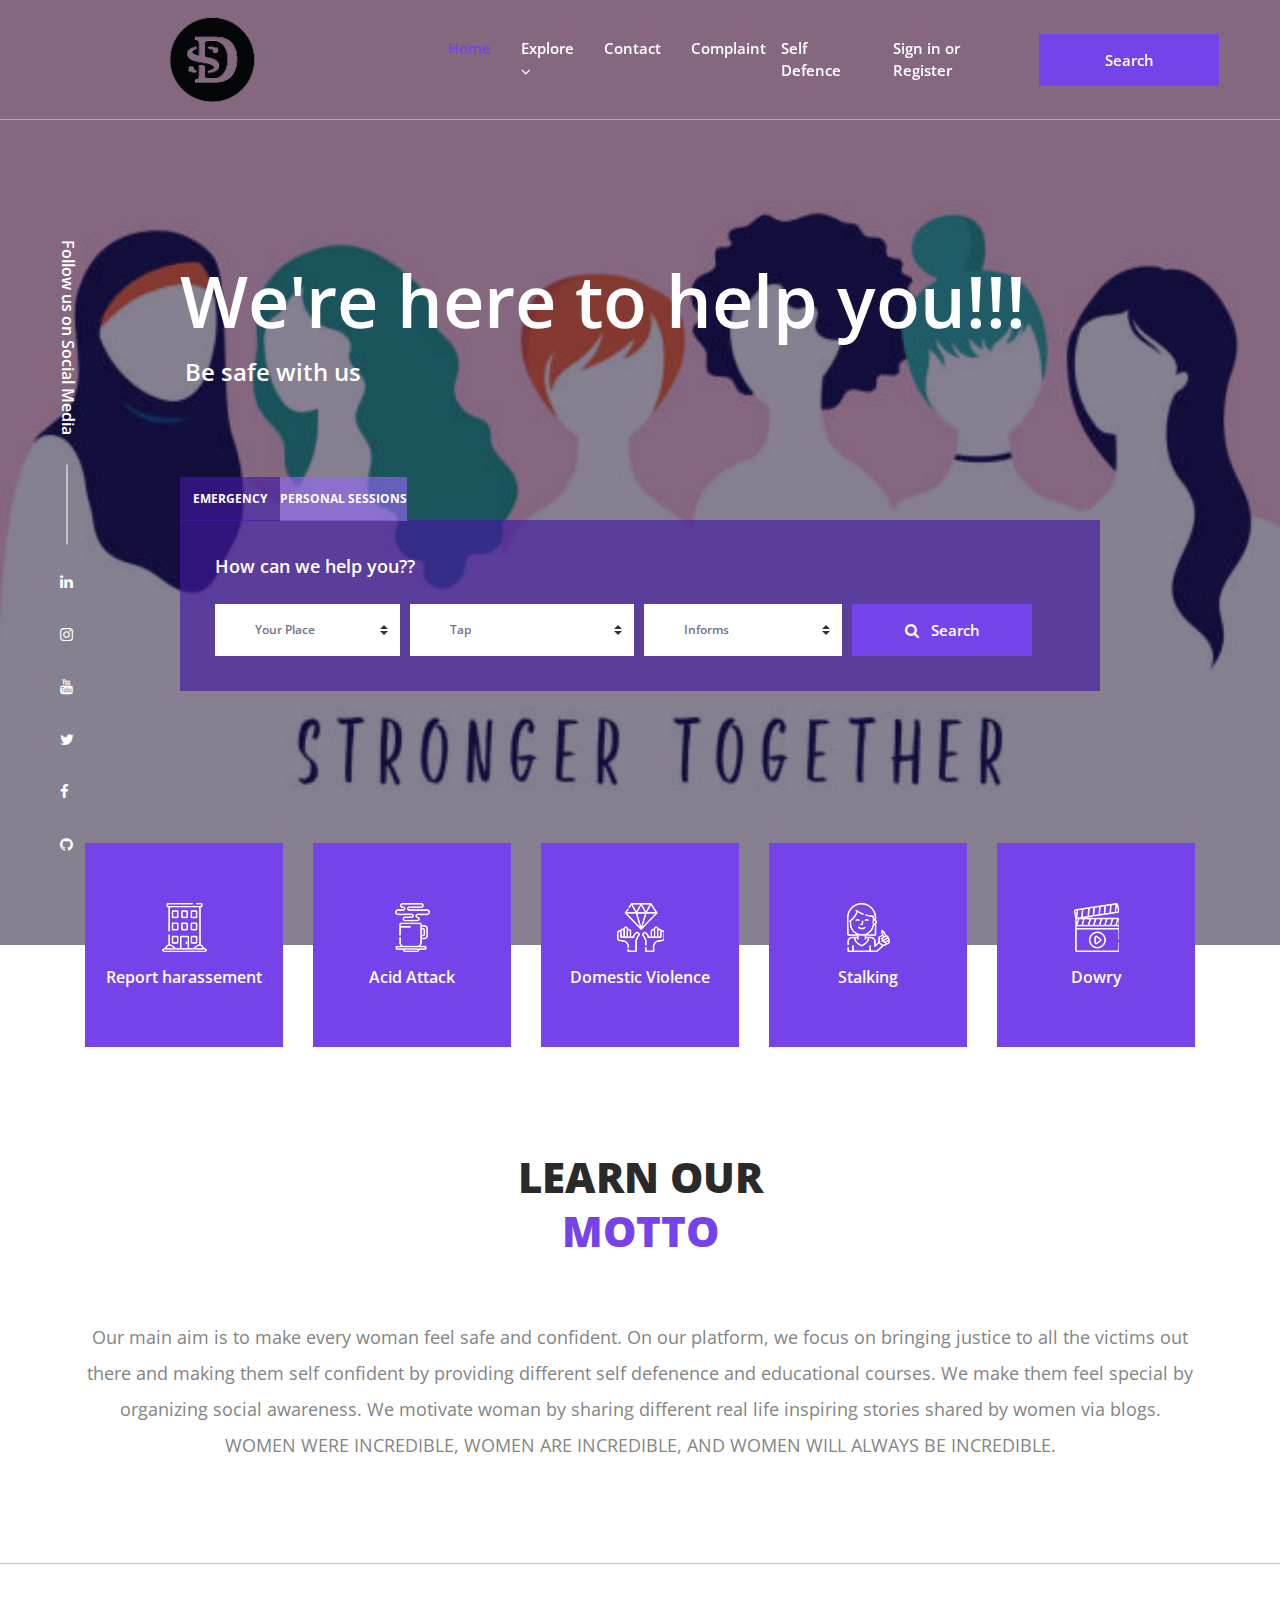
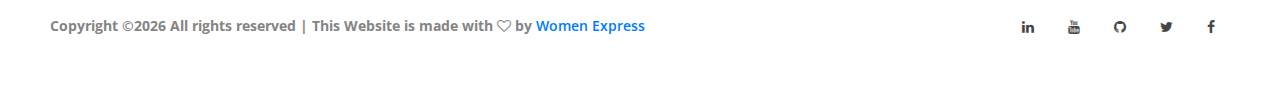
<file: index.html>
<!DOCTYPE html>
<html lang="en">

<head>
    <meta charset="UTF-8">
    <meta name="description" content="">
    <meta http-equiv="X-UA-Compatible" content="IE=edge">
    <meta name="viewport" content="width=device-width, initial-scale=1, shrink-to-fit=no">
    <!-- The above 4 meta tags *must* come first in the head; any other head content must come *after* these tags -->

    <!-- Title -->
    <title> WomenExpress </title>

    <!-- Favicon -->
     <link rel="icon" href="img/core-img/shelogo.jpg">

    <!-- Core Stylesheet -->
    <link href="style.css" rel="stylesheet">

    <!-- Responsive CSS -->
    <link href="css/responsive/responsive.css" rel="stylesheet">

</head>

<body>
    <!-- Preloader -->
    <div id="preloader">
        <div class="dorne-load"></div>
    </div>

    <!-- ***** Search Form Area ***** -->
    <div class="dorne-search-form d-flex align-items-center">
        <div class="container">
            <div class="row">
                <div class="col-12">
                    <div class="search-close-btn" id="closeBtn">
                        <i class="pe-7s-close-circle" aria-hidden="true"></i>
                    </div>
                    <form action="#" method="get">
                        <input type="search" name="caviarSearch" id="search" placeholder="Search Your Desire Destinations or Events">
                        <input type="submit" class="d-none" value="submit">
                    </form>
                </div>
            </div>
        </div>
    </div>

    <!-- ***** Header Area Start ***** -->
    <header class="header_area" id="header">
        <div class="container-fluid h-100">
            <div class="row h-100">
                <div class="col-12 h-100">
                    <nav class="h-100 navbar navbar-expand-lg">
                        <a class="navbar-brand" href="index.html"><img src="img/core-img/i.png" alt=""></a>
                        <button class="navbar-toggler" type="button" data-toggle="collapse" data-target="#dorneNav" aria-controls="dorneNav" aria-expanded="false" aria-label="Toggle navigation"><span class="fa fa-bars"></span></button>
                        <!-- Nav -->
                        <div class="collapse navbar-collapse" id="dorneNav">
                            <ul class="navbar-nav mr-auto" id="dorneMenu">
                                <li class="nav-item active">
                                    <a class="nav-link" href="index.html">Home <span class="sr-only">(current)</span></a>
                                </li>
                                <li class="nav-item dropdown">
                                    <a class="nav-link dropdown-toggle" href="#" id="navbarDropdown" role="button" data-toggle="dropdown" aria-haspopup="true" aria-expanded="false">Explore <i class="fa fa-angle-down" aria-hidden="true"></i></a>
                                    <div class="dropdown-menu" aria-labelledby="navbarDropdown">
                                        <a class="dropdown-item" href="index.html">Home</a>
                                        <a class="dropdown-item" href="explore.html">Explore</a>
                                        <a class="dropdown-item" href="contact.html">Complaint</a>
                                        <a class="dropdown-item" href="sign-up.html">Sign up/ sign in</a>
                                        <a class="dropdown-item" href="contact.html">Contact</a>
                                    </div>
                                </li>
                                <li class="nav-item">
                                    <a class="nav-link" href="contact.html">Contact</a>
                                </li>
                                </li>
                                <li class="nav-item">
                                    <a class="nav-link" href="COMPLAINT/index.html">Complaint</a>
                                </li>

                            </ul>
                            <!-- Search btn -->
                            <div class="dorne-search-btn">
                                <a id="search-btn" href="https://www.seniority.in/blog/womens-safety-self-defense-tips-and-why-is-it-important/">Self Defence</a>
                            </div>
                            <!-- Signin btn -->
                            <div class="dorne-signin-btn">
                                <a href="sign-up.html">Sign in  or Register</a>
                            </div>
                            <!-- Add listings btn -->
                            <div class="dorne-add-listings-btn">
                                <a href="index.html" class="btn dorne-btn">Search</a>
                            </div>
                        </div>
                    </nav>
                </div>
            </div>
        </div>
    </header>
    <!-- ***** Header Area End ***** -->

    <!-- ***** Welcome Area Start ***** -->
    <section class="dorne-welcome-area bg-img bg-overlay" style="background-image: url(img/bg-img/reunit.jpg);">
        <div class="container h-100">
            <div class="row h-100 align-items-center justify-content-center">
                <div class="col-12 col-md-10">
                    <div class="hero-content">
                        <h2>We're here to help you!!!</h2>
                        <h4>Be safe with us</h4>
                    </div>
                    <!-- Hero Search Form -->
                    <div class="hero-search-form">
                        <!-- Tabs -->
                        <div class="nav nav-tabs" id="heroTab" role="tablist">
                            <a class="nav-item nav-link active" id="nav-places-tab" data-toggle="tab" href="#nav-places" role="tab" aria-controls="nav-places" aria-selected="true">Emergency</a>
                            <a class="nav-item nav-link" id="nav-events-tab" data-toggle="tab" href="#nav-events" role="tab" aria-controls="nav-events" aria-selected="false">Personal Sessions</a>
                        </div>
                        <!-- Tabs Content -->
                        <div class="tab-content" id="nav-tabContent">
                            <div class="tab-pane fade show active" id="nav-places" role="tabpanel" aria-labelledby="nav-places-tab">
                                <h6>How can we help you??</h6>
                                <form action="#" method="get">
                                    <select class="custom-select">
                                        <option selected>Your Place</option>
                                        <option value="1">Tamil Nadu</option>
                                        <option value="2">Kerala</option>
                                        <option value="3">Delhi</option>
                                        <option value="4">Karnataka</option>
                                        <option value="5">Mumbai</option>
                                    </select>
                                    <select class="custom-select">
                                        <option selected>Tap</option>
                                        <option value="1">Domestic violence</option>
                                        <option value="2">Harassement</option>
                                        <option value="3">Stalking</option>
                                        <option value="1">Acid attack</option>
                                        <option value="2">Child abuse</option>
                                        <option value="3">Dowry</option>
                                    </select>
                                    <select class="custom-select">
                                        <option selected>Informs</option>
                                        <option value="1">Parents</option>
                                        <option value="2">Nearby public</option>
                                        <option value="3">Police control</option>
                                    </select>
                                    <button type="submit" class="btn dorne-btn"><i class="fa fa-search pr-2" aria-hidden="true"></i> Search</button>
                                </form>
                            </div>
                            <div class="tab-pane fade" id="nav-events" role="tabpanel" aria-labelledby="nav-events-tab">
                                <h6>How can we help you?? (Don't Worry it's totally free)</h6>
                                <form action="#" method="get">
                                    <select class="custom-select">
                                        <option selected>When do you want to schedule your appointment</option>
                                        <option value="1">Today</option>
                                        <option value="2">Within a week</option>
                                        <option value="3">In a month</option>
                                        <option value="4">other</option>
                                        
                                    </select>
                                    <select class="custom-select">
                                        <option selected>Related</option>
                                        <option value="1">Domestic violence</option>
                                        <option value="2">Harassement</option>
                                        <option value="3">Stalking</option>
                                        <option value="4">Acid attack</option>
                                        <option value="5">Child abuse</option>
                                        <option value="6">Dowry</option>
                                         <option value="7">Other</option>
                                    </select>
                                    <select class="custom-select">
                                        <option selected>Mode</option>
                                        <option value="1">Over a call</option>
                                        <option value="2">Via Text</option>
                                        <option value="3">Video call</option>
                                         <option value="3">In personal</option>
                                    </select>
                                  
                                </form>
                            </div>
                        </div>
                    </div>
                </div>
            </div>
        </div>
        <!-- Hero Social Btn -->
        <div class="hero-social-btn">
            <div class="social-title d-flex align-items-center">
                <h6>Follow us on Social Media</h6>
                <span></span>
            </div>
            <div class="social-btns">
                <a href="https://www.linkedin.com/in/shifana-tasneem-954718172/"><i class="fa fa-linkedin" aria-haspopup="true"></i></a>
                <a href="https://www.instagram.com/_shifu28_/"><i class="fa fa-instagram" aria-hidden="true"></i></a>
                <a href="https://www.youtube.com/channel/UCW89dToGkAXD75o4LIMVYfw?view_as=subscriber"><i class="fa fa-youtube" aria-hidden="true"></i></a>
                <a href="https://twitter.com/ShifanaTasneem"><i class="fa fa-twitter" aria-haspopup="true"></i></a>
                <a href="https://www.facebook.com/profile.php?id=100009067984762"><i class="fa fa-facebook" aria-haspopup="true"></i></a>
                <a href="https://www.github.com/shifanatasneem28"><i class="fa fa-github" aria-haspopup="true"></i></a>
            </div>
        </div>
    </section>
    <!-- ***** Welcome Area End ***** -->

    <!-- ***** Catagory Area Start ***** -->
    <section class="dorne-catagory-area">
        <div class="container">
            <div class="row">
                <div class="col-12">
                    <div class="all-catagories">
                        <div class="row">
                            <!-- Single Catagory Area -->
                            <div class="col-12 col-sm-6 col-md">
                                <div class="single-catagory-area wow fadeInUpBig" data-wow-delay="0.2s">
                                    <div class="catagory-content">
                                        <img src="img/core-img/icon-1.png" alt="">
                                        <a href="#">
                                            <h6>Report harassement</h6>
                                        </a>
                                    </div>
                                </div>
                            </div>
                            <!-- Single Catagory Area -->
                            <div class="col-12 col-sm-6 col-md">
                                <div class="single-catagory-area wow fadeInUpBig" data-wow-delay="0.4s">
                                    <div class="catagory-content">
                                        <img src="img/core-img/icon-2.png" alt="">
                                        <a href="#">
                                            <h6>Acid Attack</h6>
                                        </a>
                                    </div>
                                </div>
                            </div>
                            <!-- Single Catagory Area -->
                            <div class="col-12 col-sm-6 col-md">
                                <div class="single-catagory-area wow fadeInUpBig" data-wow-delay="0.6s">
                                    <div class="catagory-content">
                                        <img src="img/core-img/icon-3.png" alt="">
                                        <a href="#">
                                            <h6>Domestic Violence</h6>
                                        </a>
                                    </div>
                                </div>
                            </div>
                            <!-- Single Catagory Area -->
                            <div class="col-12 col-sm-6 col-md">
                                <div class="single-catagory-area wow fadeInUpBig" data-wow-delay="0.8s">
                                    <div class="catagory-content">
                                        <img src="img/core-img/icon-4.png" alt="">
                                        <a href="#">
                                            <h6>Stalking </h6>
                                        </a>
                                    </div>
                                </div>
                            </div>
                            <!-- Single Catagory Area -->
                            <div class="col-12 col-md">
                                <div class="single-catagory-area wow fadeInUpBig" data-wow-delay="1s">
                                    <div class="catagory-content">
                                        <img src="img/core-img/icon-5.png" alt="">
                                        <a href="#">
                                            <h6>Dowry</h6>
                                        </a>
                                    </div>
                                </div>
                            </div>
                            </div>
                        </div>
                    </div>
                </div>
            </div>
        </div>
    </section>
    <!-- ***** Catagory Area End ***** -->

    <!-- ***** About Area Start ***** -->
    <section class="dorne-about-area section-padding-0-100">
        <div class="container">
            <div class="row">
                <div class="col-12">
                    <div class="about-content text-center">
                        <h2>Learn our <br><span>Motto</span></h2>
                        <p>Our main aim is to make every woman feel safe and confident. On our platform, we focus on bringing justice to all the victims out there and making them self confident by providing different self defenence and educational courses. We make them feel special by organizing social awareness. We motivate woman by sharing different real life inspiring stories shared by women via blogs.
            WOMEN WERE INCREDIBLE, WOMEN ARE INCREDIBLE, AND WOMEN WILL ALWAYS BE INCREDIBLE.</p>
                    </div>
                </div>
            </div>
        </div>
    </section>
    <!-- ***** About Area End ***** -->
    <!-- ***** Clients Area End ***** -->

    <!-- ****** Footer Area Start ****** -->
    <footer class="dorne-footer-area">
        <div class="container-fluid">
            <div class="row">
                <div class="col-12 d-md-flex align-items-center justify-content-between">
                    <div class="footer-text">
                        <p>
                            <!-- Link back to Colorlib can't be removed. Template is licensed under CC BY 3.0. -->
Copyright &copy;<script>document.write(new Date().getFullYear());</script> All rights reserved | This Website is made with <i class="fa fa-heart-o" aria-hidden="true"></i> by <a href="https://github.com/shifanatasneem28" target="_blank">Women Express</a>

                        </p>
                    </div>
                    <div class="footer-social-btns">
                       <a href="https://www.linkedin.com/in/shifana-tasneem-954718172/"><i class="fa fa-linkedin" aria-haspopup="true"></i></a>
                        <a href="https://www.youtube.com/QuatzVlog"><i class="fa fa-youtube" aria-hidden="true"></i></a>
                        <a href="https://github.com/shifanatasneem28"><i class="fa fa-github" aria-hidden="true"></i></a>
                        <a href="https://twitter.com/ShifanaTasneem"><i class="fa fa-twitter" aria-haspopup="true"></i></a>
                        <a href="https://www.facebook.com/profile.php?id=100009067984762"><i class="fa fa-facebook" aria-haspopup="true"></i></a>
                    </div>
                </div>
            </div>
        </div>
    </footer>
    <!-- ****** Footer Area End ****** -->

    <!-- jQuery-2.2.4 js -->
    <script src="js/jquery/jquery-2.2.4.min.js"></script>
    <!-- Popper js -->
    <script src="js/bootstrap/popper.min.js"></script>
    <!-- Bootstrap-4 js -->
    <script src="js/bootstrap/bootstrap.min.js"></script>
    <!-- All Plugins js -->
    <script src="js/others/plugins.js"></script>
    <!-- Active JS -->
    <script src="js/active.js"></script>
</body>

</html>
</file>
<file: style.css>
/* ----------------------------------------------
:: Website Name: DORNE Website
::  Author: Shifana Tasneem
::  Author URI: https://github.com/shifanatasneem28
::Last Updated: 12-08-2020
---------------------------------------------- */

/* Fonts */

@import url('https://fonts.googleapis.com/css?family=Open+Sans:300,400,600,700,800');

/* Import CSS */

@import 'css/bootstrap/bootstrap.min.css';
@import 'css/others/animate.css';
@import 'css/others/magnific-popup.css';
@import 'css/others/owl.carousel.min.css';
@import 'css/others/font-awesome.min.css';
@import 'css/others/pe-icon-7-stroke.css';

/* Base CSS */

* {
    margin: 0;
    padding: 0;
}

#preloader {
    overflow: hidden;
    background-color: rgba(52, 26, 121, 0.99);
    height: 100%;
    left: 0;
    position: fixed;
    top: 0;
    width: 100%;
    z-index: 99999;
}

.dorne-load {
    width: 60px;
    height: 60px;
    background-color: transparent;
    position: relative;
    border-width: 5px;
    border-style: solid;
    border-color: rgba(255, 255, 255, 0.2) rgba(255, 255, 255, 0.2) rgba(255, 255, 255, 0.95);
    z-index: 9;
    top: 50%;
    margin-left: -30px;
    margin-top: -30px;
    left: 50%;
    border-radius: 50%;
    overflow: hidden;
    -webkit-animation: 4000ms linear 0s normal none infinite running dorneload;
            animation: 4000ms linear 0s normal none infinite running dorneload;
}

@-webkit-keyframes dorneload {
    0% {
        -webkit-transform: rotate(0);
                transform: rotate(0);
    }
    100% {
        -webkit-transform: rotate(360deg);
                transform: rotate(360deg);
    }
}

@keyframes dorneload {
    0% {
        -webkit-transform: rotate(0);
                transform: rotate(0);
    }
    100% {
        -webkit-transform: rotate(360deg);
                transform: rotate(360deg);
    }
}

body {
    font-family: 'Open Sans', sans-serif;
}

h1,
h2,
h3,
h4,
h5,
h6 {
    font-family: 'Open Sans', sans-serif;
    font-weight: 600;
    color: #2a2a2a;
    line-height: 1.3;
}

p {
    color: #848484;
    font-size: 14px;
    line-height: 1.5;
    font-weight: 400;
}

.section-padding-150 {
    padding-top: 150px;
    padding-bottom: 150px;
}

.section-padding-150-0 {
    padding-top: 150px;
    padding-bottom: 0;
}

.section-padding-0-150 {
    padding-top: 0;
    padding-bottom: 150px;
}

.section-padding-100-50 {
    padding-top: 100px;
    padding-bottom: 50px;
}

.section-padding-100 {
    padding-top: 100px;
    padding-bottom: 100px;
}

.section-padding-100-0 {
    padding-top: 100px;
    padding-bottom: 0;
}

.section-padding-0-100 {
    padding-top: 0;
    padding-bottom: 100px;
}

img {
    max-width: 100%;
    height: auto;
}

.mt-15 {
    margin-top: 15px;
}

.mt-30 {
    margin-top: 30px;
}

.mt-40 {
    margin-top: 40px;
}

.mt-50 {
    margin-top: 50px;
}

.mt-100 {
    margin-top: 100px;
}

.mt-150 {
    margin-top: 150px;
}

.mr-15 {
    margin-right: 15px;
}

.mr-30 {
    margin-right: 30px;
}

.mr-50 {
    margin-right: 50px;
}

.mr-100 {
    margin-right: 100px;
}

.mb-15 {
    margin-bottom: 15px;
}

.mb-30 {
    margin-bottom: 30px;
}

.mb-50 {
    margin-bottom: 50px;
}

.mb-100 {
    margin-bottom: 100px;
}

.ml-15 {
    margin-left: 15px;
}

.ml-30 {
    margin-left: 30px;
}

.ml-50 {
    margin-left: 50px;
}

.ml-100 {
    margin-left: 100px;
}

ul,
ol {
    margin: 0;
    padding: 0;
}

a,
a:hover,
a:focus,
a:active {
    text-decoration: none;
    -webkit-transition-duration: 500ms;
    transition-duration: 500ms;
    outline: none;
    font-weight: 600;
}

li {
    list-style: none;
}

.height-500 {
    height: 500px!important;
}

.height-600 {
    height: 600px!important;
}

.height-700 {
    height: 700px!important;
}

.height-800 {
    height: 800px!important;
}

.dorne-table {
    display: table;
    height: 100%;
    left: 0;
    position: relative;
    top: 0;
    width: 100%;
    z-index: 2;
}

.dorne-table-cell {
    display: table-cell;
    vertical-align: middle;
}

.section-heading {
    position: relative;
    z-index: 1;
    margin-bottom: 100px;
}

.section-heading span {
    width: 30px;
    height: 2px;
    background-color: #fff;
    margin: 0 auto 15px;
    display: block;
}

.section-heading h4 {
    font-weight: 800;
    line-height: 1;
    color: #fff;
    margin-bottom: 15px;
    text-transform: uppercase;
}

.section-heading p {
    line-height: 1;
    color: #fff;
    margin-bottom: 0;
}

.section-heading.dark span {
    background-color: #7643ea;
}

.section-heading.dark h4 {
    color: #2a2a2a;
}

.section-heading.dark p {
    color: #848484;
}

#scrollUp {
    bottom: 70px;
    font-size: 18px;
    right: 0;
    width: 40px;
    background-color: #341a79;
    color: #fff;
    text-align: center;
    height: 40px;
    line-height: 44px;
    border-radius: 0;
    font-size: 36px;
}

.bg-img {
    background-position: center center;
    background-size: cover;
}

.bg-overlay,
.bg-overlay-9 {
    position: relative;
    z-index: 1;
}

.bg-overlay:after,
.bg-overlay-9:after {
    content: '';
    position: absolute;
    width: 100%;
    height: 100%;
    top: 0;
    left: 0;
    background-color: rgba(14, 2, 35, 0.5);
    z-index: -1;
}

.bg-overlay-9:after {
    background-color: rgba(14, 2, 35, 0.9);
}

.bg-gray {
    background-color: #f9f9f9;
}

.bg-default {
    background-color: #341a79;
}

.dorne-btn {
    min-width: 180px;
    height: 52px;
    background-color: #7643ea;
    border-radius: 0;
    padding: 0 15px;
    line-height: 50px;
    color: #fff;
    font-weight: 600;
    font-size: 15px;
    -webkit-transition-duration: 500ms;
            transition-duration: 500ms;
}

.dorne-btn:hover,
.dorne-btn:focus {
    color: #fff;
    background-color: #5d25dd;
    font-weight: 600;
}

/* Search Area CSS */

.dorne-search-form {
    width: 100%;
    position: fixed;
    z-index: 99999;
    height: 120px;
    background-color: #341a79;
    top: -200px;
    left: 0;
    -webkit-transition-duration: 500ms;
    transition-duration: 500ms;
    overflow-x: hidden;
}

.search-form-on .dorne-search-form {
    top: 0;
}

.sticky .dorne-search-form {
    height: 80px;
}

.dorne-search-form form {
    position: relative;
    z-index: 1;
}

.dorne-search-form form input {
    width: 100%;
    border: 1px solid rgba(255, 255, 255, 0.05);
    background-color: transparent;
    height: 50px;
    color: #fff;
    padding: 0 20px;
    font-size: 14px;
}

#closeBtn {
    width: 30px;
    height: 30px;
    position: absolute;
    z-index: 9;
    background-color: transparent;
    margin-top: -15px;
    top: 50%;
    border-radius: 50%;
    right: 30px;
    color: #fff;
    cursor: pointer;
    text-align: center;
    opacity: 0.5;
    -ms-filter: "progid:DXImageTransform.Microsoft.Alpha(Opacity=50)";
    -webkit-transition-duration: 500ms;
    transition-duration: 500ms;
}

#closeBtn:hover {
    opacity: 1;
    -ms-filter: "progid:DXImageTransform.Microsoft.Alpha(Opacity=100)";
}

#closeBtn > i {
    line-height: 30px;
    font-size: 28px;
}

/* Header & Menu Area CSS */

.header_area {
    position: fixed;
    width: 100%;
    z-index: 9999;
    height: 120px;
    top: 0;
    left: 0;
    z-index: 99;
    -webkit-transition-duration: 700ms;
    transition-duration: 700ms;
    border-bottom: 1px solid rgba(255, 255, 255, 0.4);
    padding: 0 30px;
}

.sticky .header_area {
    background-color: rgba(14, 2, 35, 0.9);
    height: 80px;
    z-index: 9999;
    border-bottom: 1px solid transparent;
}

.navbar-brand {
	color: #fff;
	font-size: 24px;
	font-weight: 700;
	margin-right: 70px;
}

.navbar-brand:hover,
.navbar-brand:focus {
    color: #fff;
    font-weight: 700;
}

.navbar-expand-lg .navbar-nav .nav-link {
    padding-right: 15px;
    padding-left: 15px;
    color: #fff;
    font-size: 15px;
}

.navbar-nav .nav-link:hover,
.navbar-nav .nav-item.active .nav-link {
    color: #7643ea;
}

.dorne-search-btn > a,
.dorne-signin-btn > a {
    color: #fff;
    display: inline-block;
    margin-right: 40px;
    font-size: 15px;
}

.dorne-search-btn > a i {
    padding-right: 10px;
}

.dropdown-menu {
    border: none;
}

.dropdown-item {
    font-weight: 600;
    font-size: 14px;
}

.dropdown-item:hover {
    background-color: #7643ea;
    color: #fff;
}

.dropdown-toggle:after {
    border: none;
}

/* Welcome Area CSS */

.dorne-welcome-area {
    width: 100%;
    height: 945px;
    position: relative;
    z-index: 1;
}

.hero-content h2 {
    color: #fff;
    font-size: 72px;
}

.hero-content h4 {
    color: #fff;
    margin-bottom: 0;
    padding-left: 5px;
}

.hero-search-form {
    margin-top: 90px;
    position: relative;
    z-index: 1;
}

.hero-search-form .nav-tabs {
    border-bottom: none;
}

.hero-search-form .nav-tabs .nav-link {
    border: none;
    border-top-left-radius: 0;
    border-top-right-radius: 0;
    font-size: 12px;
    font-weight: 700;
    color: #fff;
    background-color: rgba(144, 103, 238, 0.65);
    text-transform: uppercase;
    min-width: 100px;
    height: 44px;
    line-height: 44px;
    padding: 0;
    text-align: center;
}

.hero-search-form .nav-tabs .nav-link.active {
    color: #fff;
    background-color: rgba(67, 25, 161, 0.65);
    border-color: transparent;
}

.hero-search-form .tab-content .tab-pane {
    padding: 35px;
    background-color: rgba(67, 25, 161, 0.65);
}

.hero-search-form .tab-content .tab-pane h6 {
    color: #fff;
    font-size: 18px;
    margin-bottom: 25px;
}

.hero-search-form .tab-content .tab-pane form {
    display: -webkit-box;
    display: -ms-flexbox;
    display: flex;
}

.hero-search-form .tab-content .tab-pane form .custom-select {
    height: 52px;
    border-radius: 0;
    padding: 0 80px 0 40px;
    color: #72728c;
    font-size: 12px;
    font-weight: 600;
    border: none;
    margin-right: 10px;
}

.hero-social-btn {
    position: absolute;
    width: auto;
    height: auto;
    bottom: 90px;
    left: 60px;
    z-index: 9;
}

.hero-social-btn .social-title {
    -webkit-transform: rotate(90deg);
            transform: rotate(90deg);
    margin-left: -145px;
}

.hero-social-btn .social-title h6 {
    margin-bottom: 0;
    color: #fff;
    line-height: 1;
    margin-right: 30px;
}

.hero-social-btn .social-title span {
    background-color: #fff;
    width: 80px;
    height: 1px;
    display: block;
}

.hero-social-btn .social-btns {
    margin-top: 170px;
}

.hero-social-btn .social-btns > a {
    font-size: 15px;
    color: #fff;
    display: block;
    margin-top: 30px;
}

/* Catagory Area CSS */

.dorne-catagory-area {
    position: relative;
    z-index: 9;
}

.single-catagory-area {
    background-color: #7643ea;
    text-align: center;
    padding: 60px 15px;
    -webkit-transition-duration: 500ms;
            transition-duration: 500ms;
}

.single-catagory-area:hover {
    box-shadow: 5px 20px 30px rgba(0, 0, 0, 0.3);
}

.all-catagories {
    position: relative;
    top: -50%;
    z-index: 15;
}

.single-catagory-area .catagory-content img {
    margin-bottom: 15px;
}

.single-catagory-area .catagory-content h6 {
    margin-bottom: 0;
    color: #fff;
}

/* About Us Area CSS */

.about-content h2 {
    font-size: 42px;
    font-weight: 800;
    text-transform: uppercase;
    margin-bottom: 60px;
}

.about-content span {
    color: #7643ea;
}

.about-content p {
    font-size: 18px;
    line-height: 2;
    margin-bottom: 0;
}

/* Editor's Pick Area CSS */

.dorne-editors-pick-area {
    position: relative;
    z-index: 1;
}

.editors-pick-info .places-total-destinations > a,
.editors-pick-info .add-more > a {
    height: 70px;
    display: inline-block;
    line-height: 70px;
    background-color: #7643ea;
    padding: 0 50px;
    font-size: 14px;
    text-transform: uppercase;
    font-weight: 800;
    color: #fff;
}

.editors-pick-info .places-total-destinations > a:last-child {
    text-transform: capitalize;
    font-weight: 400;
    background-color: #2a2a2a;
}

.editors-pick-info .add-more > a {
    background-color: #30c0a3;
    padding: 0 30px;
    font-size: 24px;
}

.single-editors-pick-area {
    position: relative;
    z-index: 1;
    margin-bottom: 20px;
}

.editors-pick-info {
    position: absolute;
    top: 25px;
    left: 25px;
    z-index: 9;
}

/* Features Area CSS */

.dorne-features-destinations-area,
.dorne-features-restaurant-area {
    padding: 100px 35px;
    position: relative;
    z-index: 1;
}

.single-features-area {
    position: relative;
    z-index: 1;
    background-color: #f4f6f8;
    -webkit-transition-duration: 500ms;
            transition-duration: 500ms;
}

.single-features-area .price-start p {
    position: absolute;
    top: 20px;
    left: 20px;
    background-color: #7643ea;
    height: 35px;
    font-size: 12px;
    line-height: 35px;
    margin-bottom: 0;
    padding: 0 15px;
    font-weight: 600;
    color: #fff;
    z-index: 9;
}

.feature-content {
    padding: 40px 30px;
}

.feature-content .feature-title h5 {
    font-size: 18px;
    font-weight: 800;
    text-transform: uppercase;
    margin-bottom: 0;
    -webkit-transition-duration: 500ms;
            transition-duration: 500ms;
}

.feature-content .feature-title p {
    font-size: 14px;
    margin-bottom: 0;
    -webkit-transition-duration: 500ms;
            transition-duration: 500ms;
}

.feature-favourite > a {
    color: #7643ea;
    font-size: 24px;
}

.single-features-area:hover {
    background-color: #7643ea;
    box-shadow: 3px 15px 30px rgba(0, 0, 0, 0.15);
}

.single-features-area:hover .feature-content .feature-title h5,
.single-features-area:hover .feature-content .feature-title p,
.single-features-area:hover .feature-favourite > a {
    color: #fff;
}

.ratings-map-area > a {
    padding: 0 30px;
    font-size: 16px;
    font-weight: 800;
    color: #fff;
    height: 70px;
    line-height: 70px;
    background-color: #7643ea;
}

.ratings-map-area > a:last-child {
    background-color: #2a2a2a;
    display: -webkit-box;
    display: -ms-flexbox;
    display: flex;
    -webkit-box-align: center;
        -ms-flex-align: center;
            align-items: center;
    -webkit-box-pack: center;
        -ms-flex-pack: center;
            justify-content: center;
    -webkit-transition-duration: 500ms;
            transition-duration: 500ms;
}

.ratings-map-area {
    position: absolute;
    top: 20px;
    left: 20px;
    z-index: 9;
}

.single-features-area:hover .ratings-map-area > a:last-child {
    background-color: #30c0a3;
}

/* Feature Events Area CSS */

.single-feature-events-area {
    position: relative;
    z-index: 1;
    background-color: #fff;
    margin-bottom: 50px;
    -webkit-transition-duration: 500ms;
            transition-duration: 500ms;
}

.single-feature-events-area .feature-events-thumb {
    position: relative;
    z-index: 1;
}

.date-map-area {
    position: absolute;
    top: 0;
    left: 0;
    z-index: 9;
}

.date-map-area > a {
    padding: 8px 15px;
    font-size: 12px;
    width: 65px;
    font-weight: 800;
    color: #fff;
    height: 50px;
    background-color: #7643ea;
    text-align: center;
}

.date-map-area > a:last-child {
    background-color: #30c0a3;
    display: -webkit-box;
    display: -ms-flexbox;
    display: flex;
    -webkit-box-align: center;
        -ms-flex-align: center;
            align-items: center;
    -webkit-box-pack: center;
        -ms-flex-pack: center;
            justify-content: center;
    -webkit-transition-duration: 500ms;
            transition-duration: 500ms;
}

.feature-events-thumb {
    width: 170px;
    -webkit-box-flex: 0;
        -ms-flex: 0 0 170px;
            flex: 0 0 170px;
}

.feature-events-content {
    position: relative;
    z-index: 2;
    padding: 0 15% 0 15px;
}

.feature-events-details-btn > a {
    width: 65px;
    height: 50px;
    background-color: #2a2a2a;
    display: block;
    font-size: 24px;
    color: #fff;
    line-height: 50px;
    text-align: center;
    position: absolute;
    bottom: 0;
    right: 0;
    z-index: 99
}

.feature-events-content h5 {
    font-size: 18px;
    text-transform: uppercase;
    font-weight: 800;
    margin-bottom: 5px;
    -webkit-transition-duration: 500ms;
            transition-duration: 500ms;
}

.feature-events-content h6 {
    font-size: 14px;
    font-weight: 400;
    color: #bfb1de;
    margin-bottom: 15px;
    -webkit-transition-duration: 500ms;
            transition-duration: 500ms;
}

.feature-events-content p {
    font-size: 14px;
    -webkit-transition-duration: 500ms;
            transition-duration: 500ms;
    margin-bottom: 0;
}

.single-feature-events-area:hover {
    background-color: #7643ea;
}

.single-feature-events-area:hover .feature-events-content h5,
.single-feature-events-area:hover .feature-events-content p {
    color: #fff;
}

/* Footer Area CSS */

.dorne-footer-area {
    padding: 50px 35px;
    border-top: 1px solid #bec0cc;
}

.footer-text p {
    font-size: 14px;
    font-weight: 700;
    margin-bottom: 0;
}

.footer-social-btns > a {
    display: inline-block;
    color: #464646;
    padding: 0 15px;
    font-size: 14px;
}

/* Breadcumb Area CSS */

.breadcumb-area {
    height: 120px;
    position: relative;
    z-index: 1;
}

/* Contact Area CSS */

.contact-form-area {
	position: relative;
	z-index: 1;
	padding: 100px 40px 100px 50px;
}

.contact-form-area,
.dorne-map-area {
    -webkit-box-flex: 0;
        -ms-flex: 0 0 50%;
            flex: 0 0 50%;
    width: 50%;
}

#googleMap {
    width: 100%;
    height: 100%;
}

.contact-text h4 {
    text-transform: uppercase;
    font-weight: 800;
    margin-bottom: 50px;
}

.contact-text p {
    font-size: 14px;
    line-height: 2;
    margin: 0;
}

.single-contact-info {
    margin: 70px 0;
}

.single-contact-info:first-child {
    margin-right: 65px;
}

.single-contact-info h6 {
    font-size: 14px;
}

.single-contact-info h6 > i {
    color: #c2b6d9;
    margin-right: 30px;
}

.contact-form {
    padding: 70px 30px;
    background-color: #f3edff;
}

.contact-form-title h6 {
    font-size: 18px;
    margin-bottom: 30px;
}

.contact-form .form-control {
    height: 50px;
    font-size: 12px;
    color: #72728c;
    font-weight: 600;
    border: none;
    border-radius: 0;
    margin-bottom: 30px;
}

.contact-form textarea.form-control {
    height: 110px;
}

/* Explore Area CSS */

.explore-search-area,
.explore-map-area {
    height: 1100px;
}

#exploreGoogleMap {
    width: 100%;
    height: 100%;
}

.explore-search-area,
.explore-map-area,
.explore-search-form,
.explore-search-result {
    -webkit-box-flex: 0;
        -ms-flex: 0 0 50%;
            flex: 0 0 50%;
    width: 50%;
}

.explore-search-form {
    background-color: #7643ea;
    padding: 50px 40px;
}

.explore-search-form h6 {
    font-size: 18px;
    color: #fff;
    margin-bottom: 35px;
}

.explore-search-form .nav-tabs {
    border-bottom: none;
    margin-bottom: 65px;
}

.explore-search-form .nav-tabs .nav-link {
    border: none;
    border-top-left-radius: 0;
    border-top-right-radius: 0;
    font-size: 12px;
    font-weight: 700;
    color: #fff;
    background-color: rgba(144, 103, 238, 0.65);
    text-transform: uppercase;
    min-width: 100px;
    height: 44px;
    line-height: 44px;
    padding: 0;
    text-align: center;
}

.explore-search-form .nav-tabs .nav-link.active {
    color: #fff;
    background-color: rgba(67, 25, 161, 0.65);
    border-color: transparent;
}

.explore-search-form .tab-content .tab-pane h6 {
    color: #fff;
    font-size: 18px;
    margin-bottom: 25px;
}

.explore-search-form .tab-content .tab-pane form .custom-select {
    height: 52px;
    border-radius: 0;
    padding: 0 80px 0 40px;
    color: #72728c;
    font-size: 12px;
    font-weight: 600;
    border: none;
    width: 100%;
    margin-bottom: 30px;
}

.explore-search-form .custom-control-description {
    font-size: 11px;
    color: #fff;
    font-weight: 600;
    line-height: 24px;
}

.explore-search-result {
    padding: 0 40px;
    position: relative;
    z-index: 1;
    height: 1100px;
    overflow-y: auto;
}

.explore-search-result .single-features-area {
    margin-bottom: 30px;
}

/* Single Listing Area CSS */

.breadcumb-content {
    position: relative;
    z-index: 1;
    width: 100%;
    height: 700px;
}

.map-ratings-review-area {
    position: absolute;
    bottom: 40px;
    right: 0;
    z-index: 999;
}

.map-ratings-review-area > a {
    padding: 0 30px;
    height: 70px;
    line-height: 70px;
    color: #fff;
    font-size: 15px;
    background-color: #30c0a3;
}

.map-ratings-review-area > a:nth-child(2) {
    background-color: #7643ea;
}

.map-ratings-review-area > a:last-child {
    background-color: #fff;
    color: #2a2a2a;
}

.book-a-table-widget {
    padding: 50px 30px;
    background-color: #7643ea;
}

.book-a-table-widget h6 {
    font-size: 18px;
    color: #fff;
    margin-bottom: 30px;
}

.book-a-table-widget .custom-select {
    width: 100%;
    border: none;
    border-radius: 0;
    margin-bottom: 30px;
    height: 50px;
    font-size: 14px;
    color: #72728c;
    padding: 0 30px;
}

.opening-hours-widget {
    padding: 50px 30px;
    background-color: #f3edff;
    position: relative;
    z-index: 1;
}

.opening-hours-widget h6 {
    margin-bottom: 30px;
    font-size: 18px;
}

.opening-hours li {
    display: -webkit-box;
    display: -ms-flexbox;
    display: flex;
    -webkit-box-pack: justify;
        -ms-flex-pack: justify;
            justify-content: space-between;
}

.opening-hours li:first-child p {
    color: #7643ea;
}

.opening-hours li:last-child p {
    margin-bottom: 0;
}

.author-widget > img {
    width: 43px !important;
    height: 43px !important;
    border-radius: 50%;
    margin-right: 30px;
}

.author-widget .authors-name > a {
    font-size: 14px;
    color: #2a2a2a;
    margin-bottom: 5px;
    display: block;
}

.author-widget .authors-name p {
    font-size: 12px;
    margin-bottom: 0;
}

.author-widget {
    padding: 25px 20px;
    background-color: #f3edff;
}

.contact-form-widget {
    padding: 50px 30px;
}

.contact-form-widget h6 {
    margin-bottom: 30px;
    font-size: 18px;
}


.listing-title {
    margin-bottom: 30px;
}

.listing-title h4 {
    text-transform: uppercase;
    font-weight: 800;
    margin-bottom: 10px;
}

.listing-title h6 {
    margin-bottom: 0;
}

.single-listing-nav {
    border-bottom: 2px solid #ebebeb;
}

.single-listing-nav ul {
    display: -webkit-box;
    display: -ms-flexbox;
    display: flex;
    -webkit-box-align: center;
        -ms-flex-align: center;
            align-items: center;
}

.single-listing-nav li a {
    padding: 30px 10px;
    font-size: 14px;
    display: block;
    color: #2a2a2a;
    position: relative;
    z-index: 1;
}

.single-listing-nav li.active a,
.single-listing-nav li a:hover {
    color: #7643ea;
}

.single-listing-nav li.active a:after {
    background-color: #7643ea;
    content: '';
    bottom: -2px;
    left: 0;
    position: absolute;
    width: 100%;
    height: 2px;
}

.overview-content p {
    line-height: 2;
    margin-bottom: 50px;
}

.overview-content .custom-control-description {
    font-size: 14px;
    line-height: 22px;
    font-weight: 600;
}

.listing-menu-area h4 {
    font-weight: 700;
    text-transform: uppercase;
    margin-bottom: 60px;
}

.single-listing-menu {
    background-color: #f3edff;
    padding: 20px 40px;
    margin-bottom: 5px;
}

.single-listing-menu p {
    margin-bottom: 0;
}

.single-listing-menu:nth-child(odd) {
    background-color: #fbf9ff;
}

.listing-reviews-area h4 {
    margin-bottom: 60px;
    text-transform: uppercase;
    font-weight: 700;
}

.reviewer-meta > img {
    width: 73px !important;
    height: 73px !important;
    border-radius: 50%;
    margin-right: 20px;
}

.review-title-ratings h5 {
    font-style: italic;
    font-size: 18px;
    margin-bottom: 30px;
}

.single-review-area {
    margin-bottom: 50px;
}

.reviewer-content p {
    margin: 0;
    line-height: 2
}

.reviewer-name {
    padding-left: 93px;
    margin-top: 30px;
}

.reviewer-name p {
    margin-bottom: 0;
    font-size: 12px;
}

.location-on-map h4 {
    margin-bottom: 60px;
    text-transform: uppercase;
    font-weight: 700;
}

#locationMap {
    width: 100%;
    height: 380px;
}
</file>
<file: css/responsive/responsive.css>
@media (min-width: 992px) and (max-width: 1199px) {
    .header_area {
        padding: 0;
    }
    .navbar-brand {
        margin-right: 30px;
    }
    .dorne-search-btn > a,
    .dorne-signin-btn > a {
        margin-right: 15px;
        font-size: 14px;
    }
    .navbar-expand-lg .navbar-nav .nav-link {
        padding-right: 7px;
        padding-left: 7px;
        font-size: 14px;
    }
    .hero-content h2 {
        font-size: 50px;
    }
    .hero-social-btn {
        bottom: 130px;
    }
    .hero-search-form .tab-content .tab-pane form .custom-select {
        padding: 0 50px 0 20px;
    }
    .explore-search-form {
        padding: 30px 20px;
    }
    .explore-search-result {
        padding: 0 20px;
    }
    .explore-search-form h6 {
        font-size: 16px;
    }
    .single-contact-info h6 {
        font-size: 13px;
    }
    .single-contact-info h6 > i {
        margin-right: 10px;
    }
    .single-contact-info:first-child {
        margin-right: 15px;
    }
}

@media (min-width: 768px) and (max-width: 991px) {
    .navbar-toggler {
        border: 2px solid #fff;
        color: #fff;
        margin: 37px 0;
        -webkit-transition-duration: 500ms;
                transition-duration: 500ms;
    }
    .sticky .navbar-toggler {
        margin: 17px 0
    }
    #dorneNav {
        padding: 30px;
        background-color: #341a79;
        box-shadow: 1px 9px 10px rgba(255, 255, 255, 0.15);
        border-radius: 0 0 3px 3px
    }
    .dorne-search-btn > a,
    .dorne-signin-btn > a {
        margin-right: 0;
        margin-left: 15px;
        padding: 10px 0;
    }
    .hero-content h2 {
        color: #fff;
        font-size: 42px;
    }
    .hero-social-btn {
        bottom: 140px;
        left: 30px;
        z-index: 0;
    }
    .hero-search-form .tab-content .tab-pane form .custom-select {
        padding: 0 10px;
        margin-right: 5px;
    }
    .dorne-btn {
        min-width: 150px;
    }
    .single-catagory-area .catagory-content h6 {
        font-size: 13px;
    }
    .about-content h2 {
        font-size: 36px;
    }
    .single-catagory-area {
        padding: 40px 15px;
    }
    .clients-logo img {
        padding: 0 15px;
    }
    .explore-search-area {
        -webkit-box-flex: 0;
            -ms-flex: 0 0 60%;
                flex: 0 0 60%;
        width: 60%;
    }
    .explore-map-area {
        -webkit-box-flex: 0;
            -ms-flex: 0 0 40%;
                flex: 0 0 40%;
        width: 40%;
    }
    .explore-search-form,
    .explore-search-result {
        -webkit-box-flex: 0;
            -ms-flex: 0 0 50%;
                flex: 0 0 50%;
        width: 50%;
    }
    .explore-search-form {
        padding: 30px 15px;
    }
    .explore-search-result {
        padding: 0 15px;
    }
    .explore-search-form h6 {
        font-size: 14px;
    }
    .explore-search-form .tab-content .tab-pane form .custom-select {
        margin-bottom: 15px;
    }
    .listing-sidebar {
        margin-top: 100px;
    }
    .contact-form-area {
        padding: 50px 20px;
    }
    .single-contact-info:first-child {
        margin-right: 0;
    }
    .contact-text h4 {
        font-size: 20px;
    }
}

@media (min-width: 320px) and (max-width: 767px) {
    .header_area {
        padding: 0;
    }
    .navbar-brand {
        margin-right: 0;
    }
    .navbar-toggler {
        border: 2px solid #fff;
        color: #fff;
        margin: 37px 0;
        -webkit-transition-duration: 500ms;
                transition-duration: 500ms;
    }
    .sticky .navbar-toggler {
        margin: 17px 0
    }
    #dorneNav {
        padding: 15px;
        background-color: #341a79;
        box-shadow: 1px 9px 10px rgba(255, 255, 255, 0.15);
        border-radius: 0 0 3px 3px
    }
    .dorne-search-btn > a,
    .dorne-signin-btn > a {
        margin-right: 0;
        margin-left: 15px;
        padding: 10px 0;
    }
    .hero-content h2 {
        color: #fff;
        font-size: 24px;
    }
    .hero-social-btn {
        display: none;
    }
    .hero-search-form .tab-content .tab-pane form .custom-select {
        padding: 0 10px;
        margin-right: 5px;
    }
    .dorne-btn {
        min-width: 150px;
    }
    .all-catagories {
        top: 0;
        padding: 30px 0;
    }
    .hero-content h4 {
        padding-left: 0;
        font-size: 16px;
    }
    .hero-search-form .tab-content .tab-pane h6 {
        font-size: 16px;
    }
    .hero-search-form .tab-content .tab-pane form {
        display: block;
    }
    .hero-search-form .tab-content .tab-pane form .custom-select {
        padding: 0 50px 0 20px;
        margin-right: 0;
        margin-bottom: 5px;
        width: 100%;
    }
    .single-catagory-area {
        margin-bottom: 30px;
    }
    .about-content h2 {
        font-size: 30px;
        margin-bottom: 30px;
    }
    .editors-pick-info .places-total-destinations > a,
    .editors-pick-info .add-more > a {
        height: 50px;
        line-height: 50px;
        padding: 0 15px;
    }
    .editors-pick-info {
        top: 15px;
        left: 15px;
    }
    .dorne-features-destinations-area,
    .dorne-features-restaurant-area {
        padding: 100px 15px;
    }
    .single-catagory-area {
        padding: 40px 15px;
    }
    .feature-events-thumb {
        width: 100%;
        -webkit-box-flex: 0;
            -ms-flex: 0 0 100%;
                flex: 0 0 100%;
    }
    .feature-events-content {
        padding: 30px 15% 30PX 20px;
    }
    .clients-logo > img {
        padding: 30px;
    }
    .dorne-footer-area {
        padding: 50px 0;
        text-align: center;
    }
    .footer-text {
        margin-bottom: 30px;
    }
    .explore-search-area,
    .explore-map-area,
    .explore-search-form,
    .explore-search-result {
        -webkit-box-flex: 0;
            -ms-flex: 0 0 100%;
                flex: 0 0 100%;
        width: 100%;
    }
    .explore-search-form {
        padding: 30px 15px;
    }
    .explore-search-form h6 {
        font-size: 14px;
    }
    .explore-search-form .tab-content .tab-pane form .custom-select {
        margin-bottom: 15px;
    }
    .explore-search-area {
        height: 1500px;
    }
    .explore-map-area {
        height: 800px;
    }
    .explore-search-result {
        padding: 0 30px;
        height: 550px;
        overflow-y: auto
    }
    .explore-search-form .nav-tabs {
        margin-bottom: 30px;
    }
    .listing-sidebar {
        margin-top: 100px;
    }
    .map-ratings-review-area > a {
        padding: 0 20px;
    }
    .single-listing-nav li a {
        padding: 30px 5px;
        font-size: 12px;
    }
    .contact-form-area,
    .dorne-map-area {
        -webkit-box-flex: 0;
            -ms-flex: 0 0 100%;
                flex: 0 0 100%;
        width: 100%;
    }
    .contact-form-area {
        padding: 50px 15px;
    }
    .dorne-map-area {
        height: 500px;
    }
}

@media (min-width: 576px) and (max-width: 767px) {
    .hero-content h2 {
        font-size: 36px;
    }
    .feature-events-thumb {
        width: 179px;
        -webkit-box-flex: 0;
            -ms-flex: 0 0 179px;
                flex: 0 0 179px;
    }
    .map-ratings-review-area > a {
        padding: 0 30px;
    }
    .single-listing-nav li a {
        padding: 30px 10px;
        font-size: 14px;
    }
}
</file>
